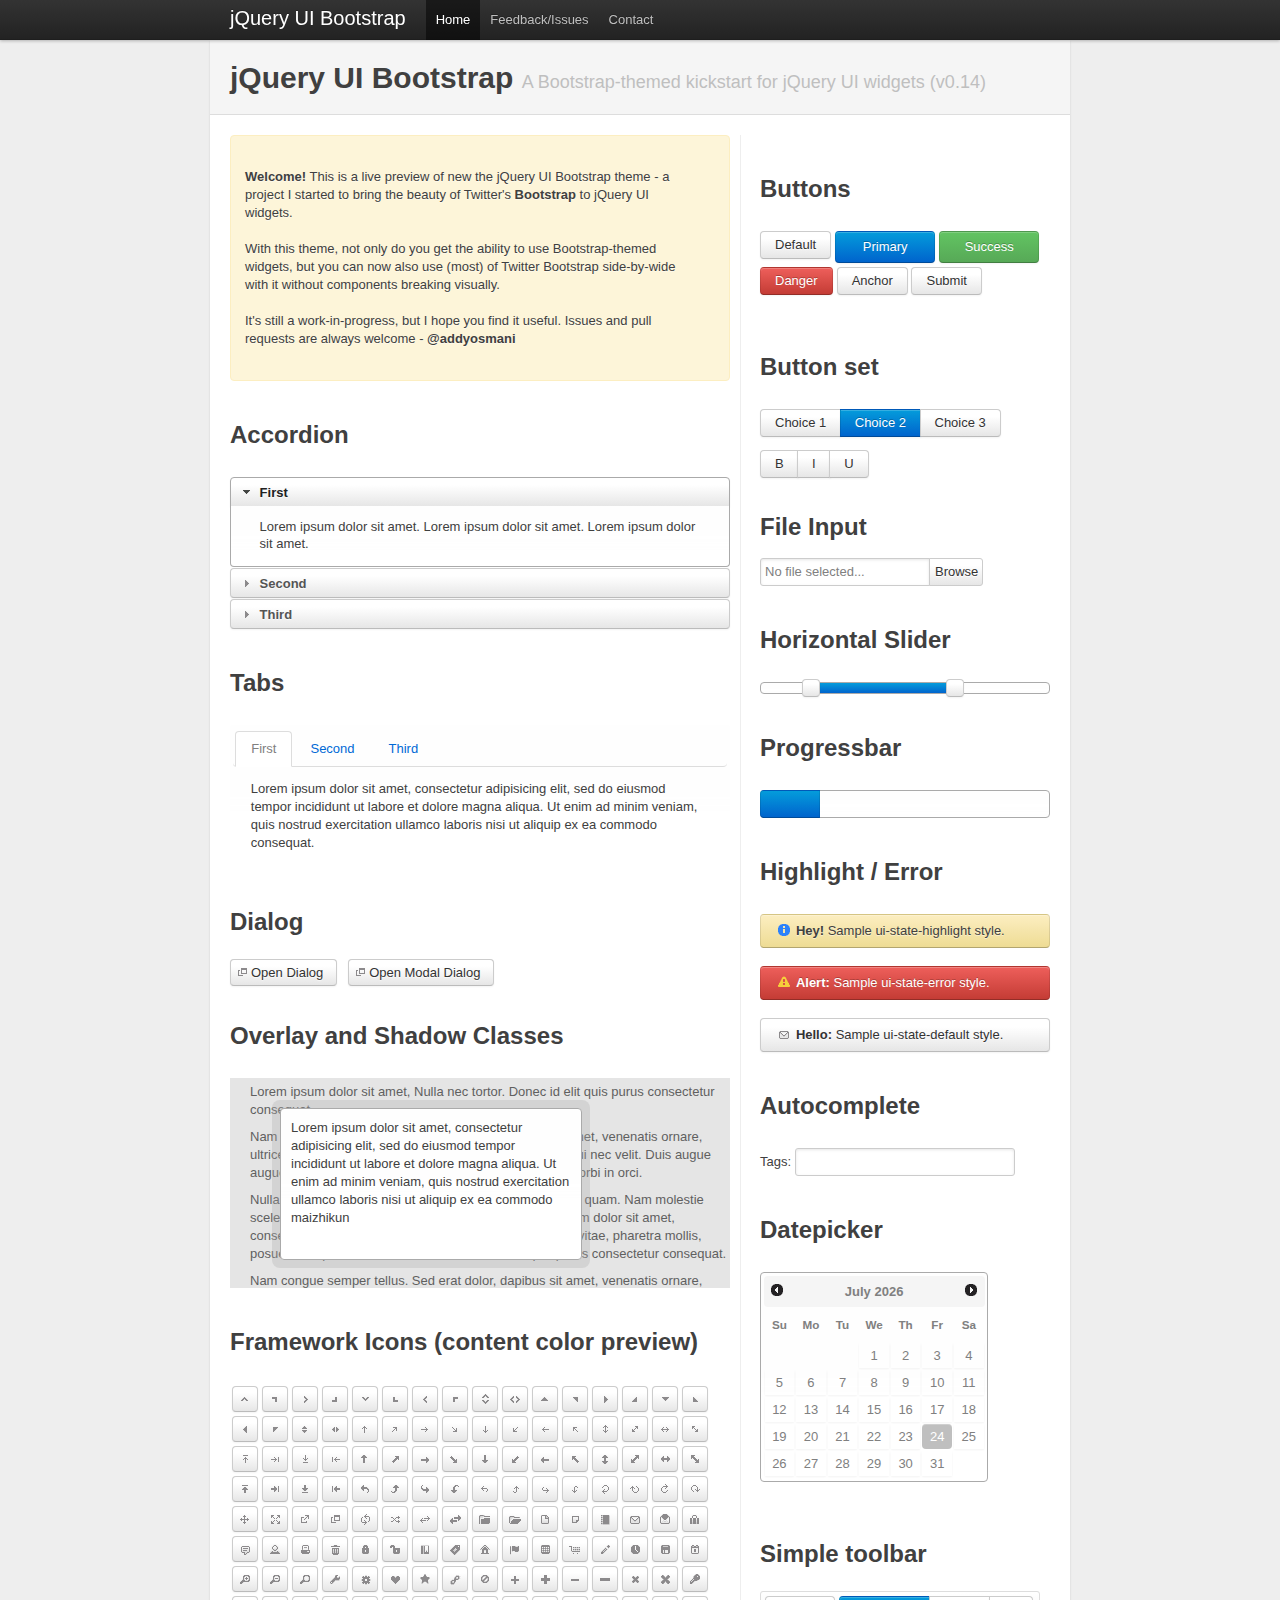
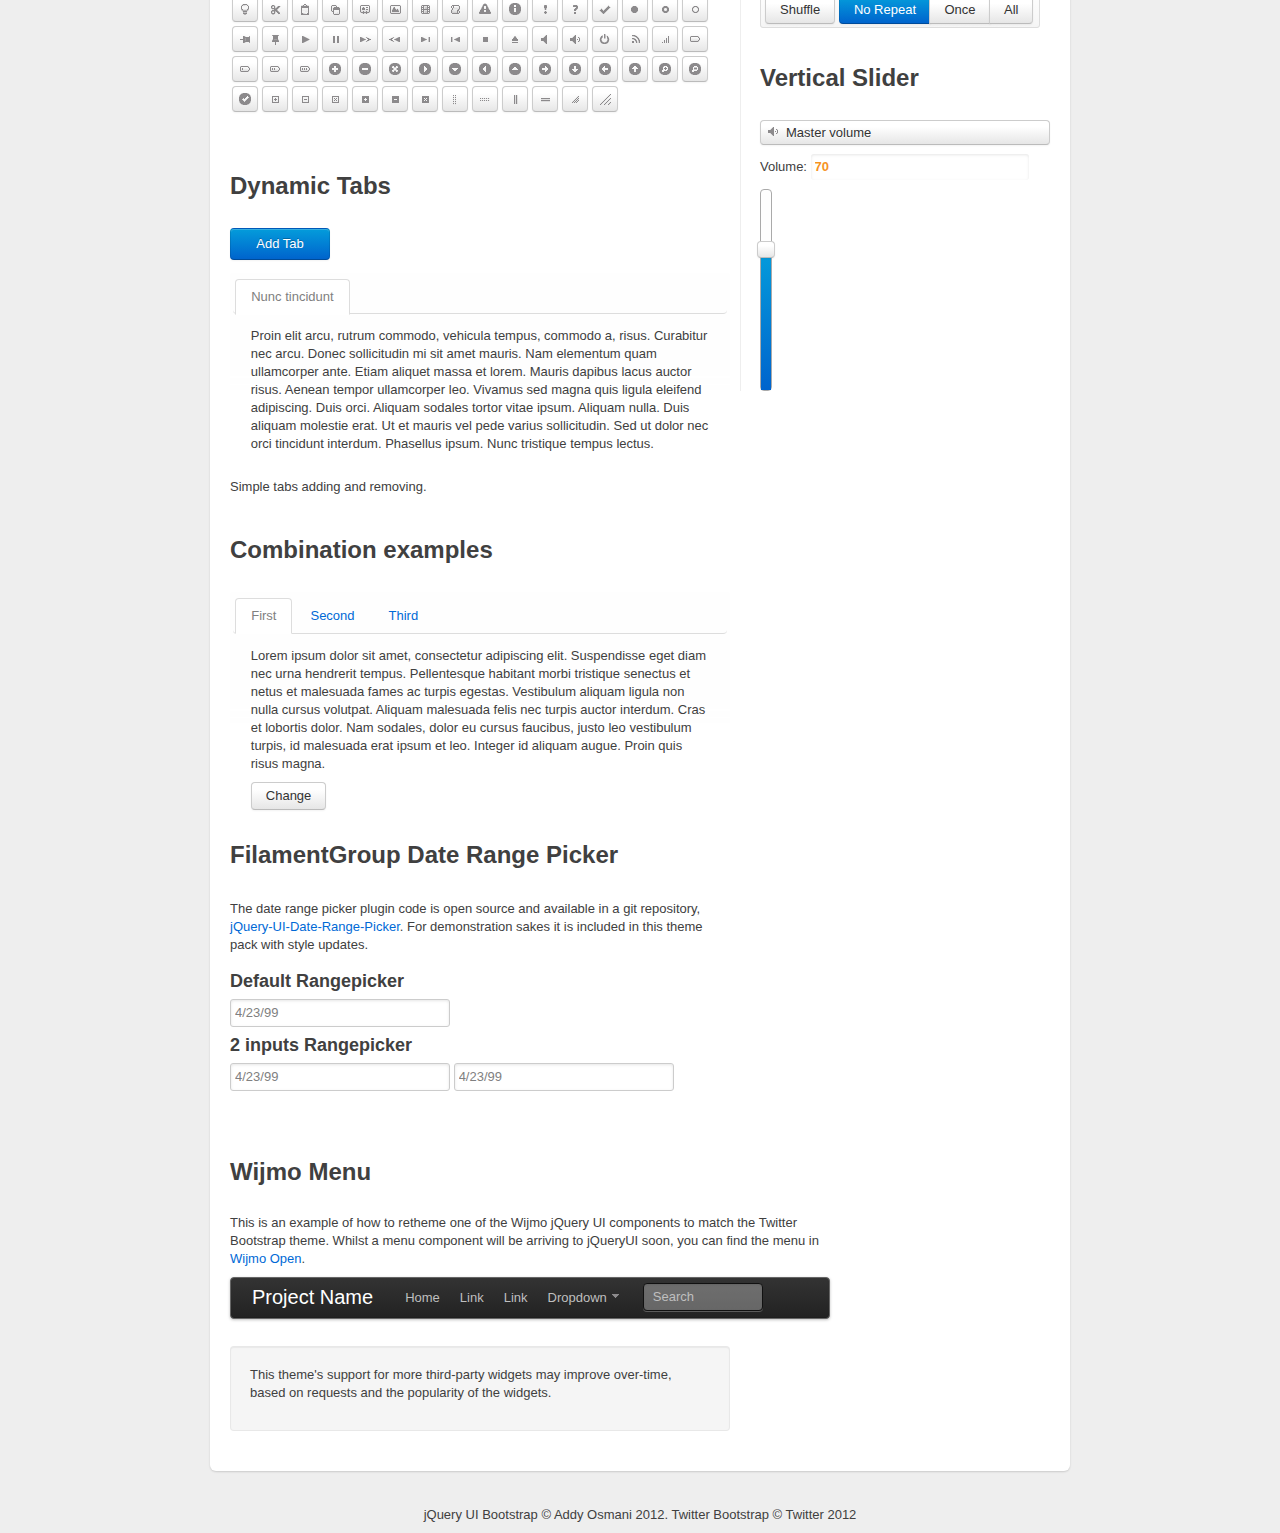
<file: WebRoot/index.html>
<!DOCTYPE html>
<html lang="en">
  <head>
    <meta charset="utf-8">
    <title>jQuery UI Bootstrap</title>
    <meta name="description" content="A preview of the jQuery UI Bootstrap theme">
    <meta name="author" content="Addy Osmani">

    <!-- Le HTML5 shim, for IE6-8 support of HTML elements -->
    <!--[if lt IE 9]>
      <script src="http://html5shim.googlecode.com/svn/trunk/html5.js"></script>
    <![endif]-->


  
    <!-- Styles --> 
    <link type="text/css" href="css/custom-theme/jquery-ui-1.8.16.custom.css" rel="stylesheet" />
    <link href="bootstrap/bootstrap.css" rel="stylesheet">
    <link href="css/demo.css" rel="stylesheet">
    <style type="text/css">
      /* Override some defaults */
      html, body {
        background-color: #eee;
      }
      body {
        padding-top: 40px; /* 40px to make the container go all the way to the bottom of the topbar */
      }
      .container > footer p {
        text-align: center; /* center align it with the container */
      }
      .container {
        width: 820px; /* downsize our container to make the content feel a bit tighter and more cohesive. NOTE: this removes two full columns from the grid, meaning you only go to 14 columns and not 16. */
      }

      /* The white background content wrapper */
      .container > .content {
        background-color: #fff;
        padding: 20px;
        margin: 0 -20px; /* negative indent the amount of the padding to maintain the grid system */
        -webkit-border-radius: 0 0 6px 6px;
           -moz-border-radius: 0 0 6px 6px;
                border-radius: 0 0 6px 6px;
        -webkit-box-shadow: 0 1px 2px rgba(0,0,0,.15);
           -moz-box-shadow: 0 1px 2px rgba(0,0,0,.15);
                box-shadow: 0 1px 2px rgba(0,0,0,.15);
      }

      /* Page header tweaks */
      .page-header {
        background-color: #f5f5f5;
        padding: 20px 20px 10px;
        margin: -20px -20px 20px;
      }

      /* Styles you shouldn't keep as they are for displaying this base example only */
      .content .span10,
      .content .span4 {
        min-height: 500px;
      }
      /* Give a quick and non-cross-browser friendly divider */
      .content .span4 {
        margin-left: 0;
        padding-left: 19px;
        border-left: 1px solid #eee;
      }

      .topbar .btn {
        border: 0;
      }

    </style>

  </head>

  <body>

  <!--[if IE]>
  <link rel="stylesheet" type="text/css" href="css/custom-theme/jquery.ui.1.8.16.ie.css"/>
  <![endif]-->

    <div class="topbar">
      <div class="fill">
        <div class="container">
          <a class="brand" href="http://github.com/addyosmani/jquery-ui-bootstrap">jQuery UI Bootstrap</a>
          <ul class="nav">
            <li class="active"><a href="#">Home</a></li>
            <li><a href="http://github.com/addyosmani/jquery-ui-bootstrap/issues">Feedback/Issues</a></li>
            <li><a href="http://twitter.com/addyosmani">Contact</a></li>
          </ul>
          <form action="" class="pull-right">
          </form>
        </div>
      </div>
    </div>


    <div class="container">

      <div class="content">
        <div class="page-header">
          <h1>jQuery UI Bootstrap <small>A Bootstrap-themed kickstart for jQuery UI widgets (v0.14)</small></h1>
        </div>
        <div class="row">

          <!--left col-->
          <div class="span10">


          <!--welcome-->
          <div class="alert-message block-message warning">      
            <p>
              <p><strong>Welcome!</strong> This is a live preview of new the jQuery UI Bootstrap theme -  a project I started to bring the beauty of Twitter's <a href="http://twitter.github.com/bootstrap/">Bootstrap</a> to jQuery UI widgets.
              </p>
              <p>
              With this theme, not only do you get the ability to use Bootstrap-themed widgets, but you can now also use (most) of Twitter Bootstrap side-by-wide with it without components breaking visually. </p>
              <p>
              It's still a work-in-progress, but I hope you find it useful. Issues and pull requests are always welcome - <a href="http://twitter.com/addyosmani">@addyosmani</a>
              </p>
            </p>
          </div>
          <!--end welcome-->


        <!-- Accordion -->
            <h2 class="demoHeaders">Accordion</h2>
            <div id="accordion">
              <div>
                <h3><a href="#">First</a></h3>
                <div>Lorem ipsum dolor sit amet. Lorem ipsum dolor sit amet. Lorem ipsum dolor sit amet.</div>
              </div>
              <div>
                <h3><a href="#">Second</a></h3>
                <div>Phasellus mattis tincidunt nibh.</div>
              </div>
              <div>
                <h3><a href="#">Third</a></h3>
                <div>Nam dui erat, auctor a, dignissim quis.</div>
              </div>
            </div>
            <!--end accordion-->

            <!-- Tabs -->
            <h2 class="demoHeaders">Tabs</h2>
            <div id="tabs">
              <ul>
                <li><a href="#tabs-1">First</a></li>
                <li><a href="#tabs-2">Second</a></li>
                <li><a href="#tabs-3">Third</a></li>
              </ul>
              <div id="tabs-1">Lorem ipsum dolor sit amet, consectetur adipisicing elit, sed do eiusmod tempor incididunt ut labore et dolore magna aliqua. Ut enim ad minim veniam, quis nostrud exercitation ullamco laboris nisi ut aliquip ex ea commodo consequat.</div>
              <div id="tabs-2">Phasellus mattis tincidunt nibh. Cras orci urna, blandit id, pretium vel, aliquet ornare, felis. Maecenas scelerisque sem non nisl. Fusce sed lorem in enim dictum bibendum.</div>
              <div id="tabs-3">Nam dui erat, auctor a, dignissim quis, sollicitudin eu, felis. Pellentesque nisi urna, interdum eget, sagittis et, consequat vestibulum, lacus. Mauris porttitor ullamcorper augue.</div>
            </div>
            <!--end tabs-->


           <!-- Dialog NOTE: Dialog is not generated by UI in this demo so it can be visually styled in themeroller-->
            <h2 class="demoHeaders">Dialog</h2>
            <p><a href="#" id="dialog_link" class="ui-state-default ui-corner-all"><span class="ui-icon ui-icon-newwin"></span>Open Dialog</a>
            &nbsp;
            <a href="#" id="modal_link" class="ui-state-default ui-corner-all"><span class="ui-icon ui-icon-newwin"></span>Open Modal Dialog</a>
            </p>


            <h2 class="demoHeaders">Overlay and Shadow Classes</h2>
            <div style="position: relative; width: 96%; height: 200px; padding:1% 4%; overflow:hidden;" class="fakewindowcontain">
              <p>Lorem ipsum dolor sit amet,  Nulla nec tortor. Donec id elit quis purus consectetur consequat. </p><p>Nam congue semper tellus. Sed erat dolor, dapibus sit amet, venenatis ornare, ultrices ut, nisi. Aliquam ante. Suspendisse scelerisque dui nec velit. Duis augue augue, gravida euismod, vulputate ac, facilisis id, sem. Morbi in orci. </p><p>Nulla purus lacus, pulvinar vel, malesuada ac, mattis nec, quam. Nam molestie scelerisque quam. Nullam feugiat cursus lacus.orem ipsum dolor sit amet, consectetur adipiscing elit. Donec libero risus, commodo vitae, pharetra mollis, posuere eu, pede. Nulla nec tortor. Donec id elit quis purus consectetur consequat. </p><p>Nam congue semper tellus. Sed erat dolor, dapibus sit amet, venenatis ornare, ultrices ut, nisi. Aliquam ante. Suspendisse scelerisque dui nec velit. Duis augue augue, gravida euismod, vulputate ac, facilisis id, sem. Morbi in orci. Nulla purus lacus, pulvinar vel, malesuada ac, mattis nec, quam. Nam molestie scelerisque quam. </p><p>Nullam feugiat cursus lacus.orem ipsum dolor sit amet, consectetur adipiscing elit. Donec libero risus, commodo vitae, pharetra mollis, posuere eu, pede. Nulla nec tortor. Donec id elit quis purus consectetur consequat. Nam congue semper tellus. Sed erat dolor, dapibus sit amet, venenatis ornare, ultrices ut, nisi. Aliquam ante. </p><p>Suspendisse scelerisque dui nec velit. Duis augue augue, gravida euismod, vulputate ac, facilisis id, sem. Morbi in orci. Nulla purus lacus, pulvinar vel, malesuada ac, mattis nec, quam. Nam molestie scelerisque quam. Nullam feugiat cursus lacus.orem ipsum dolor sit amet, consectetur adipiscing elit. Donec libero risus, commodo vitae, pharetra mollis, posuere eu, pede. Nulla nec tortor. Donec id elit quis purus consectetur consequat. Nam congue semper tellus. Sed erat dolor, dapibus sit amet, venenatis ornare, ultrices ut, nisi. </p>

              <!-- ui-dialog -->
              <div class="ui-overlay"><div class="ui-widget-overlay"></div><div class="ui-widget-shadow ui-corner-all" style="width: 302px; height: 152px; position: absolute; left: 50px; top: 30px;"></div></div>
              <div style="position: absolute; width: 280px; height: 130px;left: 50px; top: 30px; padding: 10px;" class="ui-widget ui-widget-content ui-corner-all">
                <div class="ui-dialog-content ui-widget-content" style="background: none; border: 0;">
                  <p>Lorem ipsum dolor sit amet, consectetur adipisicing elit, sed do eiusmod tempor incididunt ut labore et dolore magna aliqua. Ut enim ad minim veniam, quis nostrud exercitation ullamco laboris nisi ut aliquip ex ea commodo maizhikun</p>
                </div>
              </div>

            </div>


            <!-- ui-dialog -->
            <div id="dialog" title="Dialog11 Title">
              <p style="margin:0 auto;width:20px;}">
              
              <label for="tags">Tags: </label>
              <input id="tags" />
              </p>
            </div>



            <h2 class="demoHeaders">Framework Icons (content color preview)</h2>
            <ul id="icons" class="ui-widget ui-helper-clearfix">

            <li class="ui-state-default ui-corner-all" title=".ui-icon-carat-1-n"><span class="ui-icon ui-icon-carat-1-n"></span></li>
            <li class="ui-state-default ui-corner-all" title=".ui-icon-carat-1-ne"><span class="ui-icon ui-icon-carat-1-ne"></span></li>
            <li class="ui-state-default ui-corner-all" title=".ui-icon-carat-1-e"><span class="ui-icon ui-icon-carat-1-e"></span></li>

            <li class="ui-state-default ui-corner-all" title=".ui-icon-carat-1-se"><span class="ui-icon ui-icon-carat-1-se"></span></li>
            <li class="ui-state-default ui-corner-all" title=".ui-icon-carat-1-s"><span class="ui-icon ui-icon-carat-1-s"></span></li>
            <li class="ui-state-default ui-corner-all" title=".ui-icon-carat-1-sw"><span class="ui-icon ui-icon-carat-1-sw"></span></li>
            <li class="ui-state-default ui-corner-all" title=".ui-icon-carat-1-w"><span class="ui-icon ui-icon-carat-1-w"></span></li>
            <li class="ui-state-default ui-corner-all" title=".ui-icon-carat-1-nw"><span class="ui-icon ui-icon-carat-1-nw"></span></li>
            <li class="ui-state-default ui-corner-all" title=".ui-icon-carat-2-n-s"><span class="ui-icon ui-icon-carat-2-n-s"></span></li>
            <li class="ui-state-default ui-corner-all" title=".ui-icon-carat-2-e-w"><span class="ui-icon ui-icon-carat-2-e-w"></span></li>
            <li class="ui-state-default ui-corner-all" title=".ui-icon-triangle-1-n"><span class="ui-icon ui-icon-triangle-1-n"></span></li>
            <li class="ui-state-default ui-corner-all" title=".ui-icon-triangle-1-ne"><span class="ui-icon ui-icon-triangle-1-ne"></span></li>

            <li class="ui-state-default ui-corner-all" title=".ui-icon-triangle-1-e"><span class="ui-icon ui-icon-triangle-1-e"></span></li>
            <li class="ui-state-default ui-corner-all" title=".ui-icon-triangle-1-se"><span class="ui-icon ui-icon-triangle-1-se"></span></li>
            <li class="ui-state-default ui-corner-all" title=".ui-icon-triangle-1-s"><span class="ui-icon ui-icon-triangle-1-s"></span></li>
            <li class="ui-state-default ui-corner-all" title=".ui-icon-triangle-1-sw"><span class="ui-icon ui-icon-triangle-1-sw"></span></li>
            <li class="ui-state-default ui-corner-all" title=".ui-icon-triangle-1-w"><span class="ui-icon ui-icon-triangle-1-w"></span></li>
            <li class="ui-state-default ui-corner-all" title=".ui-icon-triangle-1-nw"><span class="ui-icon ui-icon-triangle-1-nw"></span></li>
            <li class="ui-state-default ui-corner-all" title=".ui-icon-triangle-2-n-s"><span class="ui-icon ui-icon-triangle-2-n-s"></span></li>
            <li class="ui-state-default ui-corner-all" title=".ui-icon-triangle-2-e-w"><span class="ui-icon ui-icon-triangle-2-e-w"></span></li>
            <li class="ui-state-default ui-corner-all" title=".ui-icon-arrow-1-n"><span class="ui-icon ui-icon-arrow-1-n"></span></li>

            <li class="ui-state-default ui-corner-all" title=".ui-icon-arrow-1-ne"><span class="ui-icon ui-icon-arrow-1-ne"></span></li>
            <li class="ui-state-default ui-corner-all" title=".ui-icon-arrow-1-e"><span class="ui-icon ui-icon-arrow-1-e"></span></li>
            <li class="ui-state-default ui-corner-all" title=".ui-icon-arrow-1-se"><span class="ui-icon ui-icon-arrow-1-se"></span></li>
            <li class="ui-state-default ui-corner-all" title=".ui-icon-arrow-1-s"><span class="ui-icon ui-icon-arrow-1-s"></span></li>
            <li class="ui-state-default ui-corner-all" title=".ui-icon-arrow-1-sw"><span class="ui-icon ui-icon-arrow-1-sw"></span></li>
            <li class="ui-state-default ui-corner-all" title=".ui-icon-arrow-1-w"><span class="ui-icon ui-icon-arrow-1-w"></span></li>
            <li class="ui-state-default ui-corner-all" title=".ui-icon-arrow-1-nw"><span class="ui-icon ui-icon-arrow-1-nw"></span></li>
            <li class="ui-state-default ui-corner-all" title=".ui-icon-arrow-2-n-s"><span class="ui-icon ui-icon-arrow-2-n-s"></span></li>
            <li class="ui-state-default ui-corner-all" title=".ui-icon-arrow-2-ne-sw"><span class="ui-icon ui-icon-arrow-2-ne-sw"></span></li>

            <li class="ui-state-default ui-corner-all" title=".ui-icon-arrow-2-e-w"><span class="ui-icon ui-icon-arrow-2-e-w"></span></li>
            <li class="ui-state-default ui-corner-all" title=".ui-icon-arrow-2-se-nw"><span class="ui-icon ui-icon-arrow-2-se-nw"></span></li>
            <li class="ui-state-default ui-corner-all" title=".ui-icon-arrowstop-1-n"><span class="ui-icon ui-icon-arrowstop-1-n"></span></li>
            <li class="ui-state-default ui-corner-all" title=".ui-icon-arrowstop-1-e"><span class="ui-icon ui-icon-arrowstop-1-e"></span></li>
            <li class="ui-state-default ui-corner-all" title=".ui-icon-arrowstop-1-s"><span class="ui-icon ui-icon-arrowstop-1-s"></span></li>
            <li class="ui-state-default ui-corner-all" title=".ui-icon-arrowstop-1-w"><span class="ui-icon ui-icon-arrowstop-1-w"></span></li>
            <li class="ui-state-default ui-corner-all" title=".ui-icon-arrowthick-1-n"><span class="ui-icon ui-icon-arrowthick-1-n"></span></li>
            <li class="ui-state-default ui-corner-all" title=".ui-icon-arrowthick-1-ne"><span class="ui-icon ui-icon-arrowthick-1-ne"></span></li>
            <li class="ui-state-default ui-corner-all" title=".ui-icon-arrowthick-1-e"><span class="ui-icon ui-icon-arrowthick-1-e"></span></li>

            <li class="ui-state-default ui-corner-all" title=".ui-icon-arrowthick-1-se"><span class="ui-icon ui-icon-arrowthick-1-se"></span></li>
            <li class="ui-state-default ui-corner-all" title=".ui-icon-arrowthick-1-s"><span class="ui-icon ui-icon-arrowthick-1-s"></span></li>
            <li class="ui-state-default ui-corner-all" title=".ui-icon-arrowthick-1-sw"><span class="ui-icon ui-icon-arrowthick-1-sw"></span></li>
            <li class="ui-state-default ui-corner-all" title=".ui-icon-arrowthick-1-w"><span class="ui-icon ui-icon-arrowthick-1-w"></span></li>
            <li class="ui-state-default ui-corner-all" title=".ui-icon-arrowthick-1-nw"><span class="ui-icon ui-icon-arrowthick-1-nw"></span></li>
            <li class="ui-state-default ui-corner-all" title=".ui-icon-arrowthick-2-n-s"><span class="ui-icon ui-icon-arrowthick-2-n-s"></span></li>
            <li class="ui-state-default ui-corner-all" title=".ui-icon-arrowthick-2-ne-sw"><span class="ui-icon ui-icon-arrowthick-2-ne-sw"></span></li>
            <li class="ui-state-default ui-corner-all" title=".ui-icon-arrowthick-2-e-w"><span class="ui-icon ui-icon-arrowthick-2-e-w"></span></li>
            <li class="ui-state-default ui-corner-all" title=".ui-icon-arrowthick-2-se-nw"><span class="ui-icon ui-icon-arrowthick-2-se-nw"></span></li>

            <li class="ui-state-default ui-corner-all" title=".ui-icon-arrowthickstop-1-n"><span class="ui-icon ui-icon-arrowthickstop-1-n"></span></li>
            <li class="ui-state-default ui-corner-all" title=".ui-icon-arrowthickstop-1-e"><span class="ui-icon ui-icon-arrowthickstop-1-e"></span></li>
            <li class="ui-state-default ui-corner-all" title=".ui-icon-arrowthickstop-1-s"><span class="ui-icon ui-icon-arrowthickstop-1-s"></span></li>
            <li class="ui-state-default ui-corner-all" title=".ui-icon-arrowthickstop-1-w"><span class="ui-icon ui-icon-arrowthickstop-1-w"></span></li>
            <li class="ui-state-default ui-corner-all" title=".ui-icon-arrowreturnthick-1-w"><span class="ui-icon ui-icon-arrowreturnthick-1-w"></span></li>
            <li class="ui-state-default ui-corner-all" title=".ui-icon-arrowreturnthick-1-n"><span class="ui-icon ui-icon-arrowreturnthick-1-n"></span></li>
            <li class="ui-state-default ui-corner-all" title=".ui-icon-arrowreturnthick-1-e"><span class="ui-icon ui-icon-arrowreturnthick-1-e"></span></li>
            <li class="ui-state-default ui-corner-all" title=".ui-icon-arrowreturnthick-1-s"><span class="ui-icon ui-icon-arrowreturnthick-1-s"></span></li>
            <li class="ui-state-default ui-corner-all" title=".ui-icon-arrowreturn-1-w"><span class="ui-icon ui-icon-arrowreturn-1-w"></span></li>

            <li class="ui-state-default ui-corner-all" title=".ui-icon-arrowreturn-1-n"><span class="ui-icon ui-icon-arrowreturn-1-n"></span></li>
            <li class="ui-state-default ui-corner-all" title=".ui-icon-arrowreturn-1-e"><span class="ui-icon ui-icon-arrowreturn-1-e"></span></li>
            <li class="ui-state-default ui-corner-all" title=".ui-icon-arrowreturn-1-s"><span class="ui-icon ui-icon-arrowreturn-1-s"></span></li>
            <li class="ui-state-default ui-corner-all" title=".ui-icon-arrowrefresh-1-w"><span class="ui-icon ui-icon-arrowrefresh-1-w"></span></li>
            <li class="ui-state-default ui-corner-all" title=".ui-icon-arrowrefresh-1-n"><span class="ui-icon ui-icon-arrowrefresh-1-n"></span></li>
            <li class="ui-state-default ui-corner-all" title=".ui-icon-arrowrefresh-1-e"><span class="ui-icon ui-icon-arrowrefresh-1-e"></span></li>
            <li class="ui-state-default ui-corner-all" title=".ui-icon-arrowrefresh-1-s"><span class="ui-icon ui-icon-arrowrefresh-1-s"></span></li>
            <li class="ui-state-default ui-corner-all" title=".ui-icon-arrow-4"><span class="ui-icon ui-icon-arrow-4"></span></li>
            <li class="ui-state-default ui-corner-all" title=".ui-icon-arrow-4-diag"><span class="ui-icon ui-icon-arrow-4-diag"></span></li>

            <li class="ui-state-default ui-corner-all" title=".ui-icon-extlink"><span class="ui-icon ui-icon-extlink"></span></li>
            <li class="ui-state-default ui-corner-all" title=".ui-icon-newwin"><span class="ui-icon ui-icon-newwin"></span></li>
            <li class="ui-state-default ui-corner-all" title=".ui-icon-refresh"><span class="ui-icon ui-icon-refresh"></span></li>
            <li class="ui-state-default ui-corner-all" title=".ui-icon-shuffle"><span class="ui-icon ui-icon-shuffle"></span></li>
            <li class="ui-state-default ui-corner-all" title=".ui-icon-transfer-e-w"><span class="ui-icon ui-icon-transfer-e-w"></span></li>
            <li class="ui-state-default ui-corner-all" title=".ui-icon-transferthick-e-w"><span class="ui-icon ui-icon-transferthick-e-w"></span></li>
            <li class="ui-state-default ui-corner-all" title=".ui-icon-folder-collapsed"><span class="ui-icon ui-icon-folder-collapsed"></span></li>
            <li class="ui-state-default ui-corner-all" title=".ui-icon-folder-open"><span class="ui-icon ui-icon-folder-open"></span></li>
            <li class="ui-state-default ui-corner-all" title=".ui-icon-document"><span class="ui-icon ui-icon-document"></span></li>

            <li class="ui-state-default ui-corner-all" title=".ui-icon-document-b"><span class="ui-icon ui-icon-document-b"></span></li>
            <li class="ui-state-default ui-corner-all" title=".ui-icon-note"><span class="ui-icon ui-icon-note"></span></li>
            <li class="ui-state-default ui-corner-all" title=".ui-icon-mail-closed"><span class="ui-icon ui-icon-mail-closed"></span></li>
            <li class="ui-state-default ui-corner-all" title=".ui-icon-mail-open"><span class="ui-icon ui-icon-mail-open"></span></li>
            <li class="ui-state-default ui-corner-all" title=".ui-icon-suitcase"><span class="ui-icon ui-icon-suitcase"></span></li>
            <li class="ui-state-default ui-corner-all" title=".ui-icon-comment"><span class="ui-icon ui-icon-comment"></span></li>
            <li class="ui-state-default ui-corner-all" title=".ui-icon-person"><span class="ui-icon ui-icon-person"></span></li>
            <li class="ui-state-default ui-corner-all" title=".ui-icon-print"><span class="ui-icon ui-icon-print"></span></li>
            <li class="ui-state-default ui-corner-all" title=".ui-icon-trash"><span class="ui-icon ui-icon-trash"></span></li>

            <li class="ui-state-default ui-corner-all" title=".ui-icon-locked"><span class="ui-icon ui-icon-locked"></span></li>
            <li class="ui-state-default ui-corner-all" title=".ui-icon-unlocked"><span class="ui-icon ui-icon-unlocked"></span></li>
            <li class="ui-state-default ui-corner-all" title=".ui-icon-bookmark"><span class="ui-icon ui-icon-bookmark"></span></li>
            <li class="ui-state-default ui-corner-all" title=".ui-icon-tag"><span class="ui-icon ui-icon-tag"></span></li>
            <li class="ui-state-default ui-corner-all" title=".ui-icon-home"><span class="ui-icon ui-icon-home"></span></li>
            <li class="ui-state-default ui-corner-all" title=".ui-icon-flag"><span class="ui-icon ui-icon-flag"></span></li>
            <li class="ui-state-default ui-corner-all" title=".ui-icon-calculator"><span class="ui-icon ui-icon-calculator"></span></li>
            <li class="ui-state-default ui-corner-all" title=".ui-icon-cart"><span class="ui-icon ui-icon-cart"></span></li>
            <li class="ui-state-default ui-corner-all" title=".ui-icon-pencil"><span class="ui-icon ui-icon-pencil"></span></li>

            <li class="ui-state-default ui-corner-all" title=".ui-icon-clock"><span class="ui-icon ui-icon-clock"></span></li>
            <li class="ui-state-default ui-corner-all" title=".ui-icon-disk"><span class="ui-icon ui-icon-disk"></span></li>
            <li class="ui-state-default ui-corner-all" title=".ui-icon-calendar"><span class="ui-icon ui-icon-calendar"></span></li>
            <li class="ui-state-default ui-corner-all" title=".ui-icon-zoomin"><span class="ui-icon ui-icon-zoomin"></span></li>
            <li class="ui-state-default ui-corner-all" title=".ui-icon-zoomout"><span class="ui-icon ui-icon-zoomout"></span></li>
            <li class="ui-state-default ui-corner-all" title=".ui-icon-search"><span class="ui-icon ui-icon-search"></span></li>
            <li class="ui-state-default ui-corner-all" title=".ui-icon-wrench"><span class="ui-icon ui-icon-wrench"></span></li>
            <li class="ui-state-default ui-corner-all" title=".ui-icon-gear"><span class="ui-icon ui-icon-gear"></span></li>
            <li class="ui-state-default ui-corner-all" title=".ui-icon-heart"><span class="ui-icon ui-icon-heart"></span></li>

            <li class="ui-state-default ui-corner-all" title=".ui-icon-star"><span class="ui-icon ui-icon-star"></span></li>
            <li class="ui-state-default ui-corner-all" title=".ui-icon-link"><span class="ui-icon ui-icon-link"></span></li>
            <li class="ui-state-default ui-corner-all" title=".ui-icon-cancel"><span class="ui-icon ui-icon-cancel"></span></li>
            <li class="ui-state-default ui-corner-all" title=".ui-icon-plus"><span class="ui-icon ui-icon-plus"></span></li>
            <li class="ui-state-default ui-corner-all" title=".ui-icon-plusthick"><span class="ui-icon ui-icon-plusthick"></span></li>
            <li class="ui-state-default ui-corner-all" title=".ui-icon-minus"><span class="ui-icon ui-icon-minus"></span></li>
            <li class="ui-state-default ui-corner-all" title=".ui-icon-minusthick"><span class="ui-icon ui-icon-minusthick"></span></li>
            <li class="ui-state-default ui-corner-all" title=".ui-icon-close"><span class="ui-icon ui-icon-close"></span></li>
            <li class="ui-state-default ui-corner-all" title=".ui-icon-closethick"><span class="ui-icon ui-icon-closethick"></span></li>

            <li class="ui-state-default ui-corner-all" title=".ui-icon-key"><span class="ui-icon ui-icon-key"></span></li>
            <li class="ui-state-default ui-corner-all" title=".ui-icon-lightbulb"><span class="ui-icon ui-icon-lightbulb"></span></li>
            <li class="ui-state-default ui-corner-all" title=".ui-icon-scissors"><span class="ui-icon ui-icon-scissors"></span></li>
            <li class="ui-state-default ui-corner-all" title=".ui-icon-clipboard"><span class="ui-icon ui-icon-clipboard"></span></li>
            <li class="ui-state-default ui-corner-all" title=".ui-icon-copy"><span class="ui-icon ui-icon-copy"></span></li>
            <li class="ui-state-default ui-corner-all" title=".ui-icon-contact"><span class="ui-icon ui-icon-contact"></span></li>
            <li class="ui-state-default ui-corner-all" title=".ui-icon-image"><span class="ui-icon ui-icon-image"></span></li>
            <li class="ui-state-default ui-corner-all" title=".ui-icon-video"><span class="ui-icon ui-icon-video"></span></li>
            <li class="ui-state-default ui-corner-all" title=".ui-icon-script"><span class="ui-icon ui-icon-script"></span></li>
            <li class="ui-state-default ui-corner-all" title=".ui-icon-alert"><span class="ui-icon ui-icon-alert"></span></li>

            <li class="ui-state-default ui-corner-all" title=".ui-icon-info"><span class="ui-icon ui-icon-info"></span></li>
            <li class="ui-state-default ui-corner-all" title=".ui-icon-notice"><span class="ui-icon ui-icon-notice"></span></li>
            <li class="ui-state-default ui-corner-all" title=".ui-icon-help"><span class="ui-icon ui-icon-help"></span></li>
            <li class="ui-state-default ui-corner-all" title=".ui-icon-check"><span class="ui-icon ui-icon-check"></span></li>
            <li class="ui-state-default ui-corner-all" title=".ui-icon-bullet"><span class="ui-icon ui-icon-bullet"></span></li>
            <li class="ui-state-default ui-corner-all" title=".ui-icon-radio-off"><span class="ui-icon ui-icon-radio-off"></span></li>
            <li class="ui-state-default ui-corner-all" title=".ui-icon-radio-on"><span class="ui-icon ui-icon-radio-on"></span></li>
            <li class="ui-state-default ui-corner-all" title=".ui-icon-pin-w"><span class="ui-icon ui-icon-pin-w"></span></li>
            <li class="ui-state-default ui-corner-all" title=".ui-icon-pin-s"><span class="ui-icon ui-icon-pin-s"></span></li>
            <li class="ui-state-default ui-corner-all" title=".ui-icon-play"><span class="ui-icon ui-icon-play"></span></li>
            <li class="ui-state-default ui-corner-all" title=".ui-icon-pause"><span class="ui-icon ui-icon-pause"></span></li>

            <li class="ui-state-default ui-corner-all" title=".ui-icon-seek-next"><span class="ui-icon ui-icon-seek-next"></span></li>
            <li class="ui-state-default ui-corner-all" title=".ui-icon-seek-prev"><span class="ui-icon ui-icon-seek-prev"></span></li>
            <li class="ui-state-default ui-corner-all" title=".ui-icon-seek-end"><span class="ui-icon ui-icon-seek-end"></span></li>
            <li class="ui-state-default ui-corner-all" title=".ui-icon-seek-first"><span class="ui-icon ui-icon-seek-first"></span></li>
            <li class="ui-state-default ui-corner-all" title=".ui-icon-stop"><span class="ui-icon ui-icon-stop"></span></li>
            <li class="ui-state-default ui-corner-all" title=".ui-icon-eject"><span class="ui-icon ui-icon-eject"></span></li>
            <li class="ui-state-default ui-corner-all" title=".ui-icon-volume-off"><span class="ui-icon ui-icon-volume-off"></span></li>
            <li class="ui-state-default ui-corner-all" title=".ui-icon-volume-on"><span class="ui-icon ui-icon-volume-on"></span></li>
            <li class="ui-state-default ui-corner-all" title=".ui-icon-power"><span class="ui-icon ui-icon-power"></span></li>

            <li class="ui-state-default ui-corner-all" title=".ui-icon-signal-diag"><span class="ui-icon ui-icon-signal-diag"></span></li>
            <li class="ui-state-default ui-corner-all" title=".ui-icon-signal"><span class="ui-icon ui-icon-signal"></span></li>
            <li class="ui-state-default ui-corner-all" title=".ui-icon-battery-0"><span class="ui-icon ui-icon-battery-0"></span></li>
            <li class="ui-state-default ui-corner-all" title=".ui-icon-battery-1"><span class="ui-icon ui-icon-battery-1"></span></li>
            <li class="ui-state-default ui-corner-all" title=".ui-icon-battery-2"><span class="ui-icon ui-icon-battery-2"></span></li>
            <li class="ui-state-default ui-corner-all" title=".ui-icon-battery-3"><span class="ui-icon ui-icon-battery-3"></span></li>
            <li class="ui-state-default ui-corner-all" title=".ui-icon-circle-plus"><span class="ui-icon ui-icon-circle-plus"></span></li>
            <li class="ui-state-default ui-corner-all" title=".ui-icon-circle-minus"><span class="ui-icon ui-icon-circle-minus"></span></li>
            <li class="ui-state-default ui-corner-all" title=".ui-icon-circle-close"><span class="ui-icon ui-icon-circle-close"></span></li>

            <li class="ui-state-default ui-corner-all" title=".ui-icon-circle-triangle-e"><span class="ui-icon ui-icon-circle-triangle-e"></span></li>
            <li class="ui-state-default ui-corner-all" title=".ui-icon-circle-triangle-s"><span class="ui-icon ui-icon-circle-triangle-s"></span></li>
            <li class="ui-state-default ui-corner-all" title=".ui-icon-circle-triangle-w"><span class="ui-icon ui-icon-circle-triangle-w"></span></li>
            <li class="ui-state-default ui-corner-all" title=".ui-icon-circle-triangle-n"><span class="ui-icon ui-icon-circle-triangle-n"></span></li>
            <li class="ui-state-default ui-corner-all" title=".ui-icon-circle-arrow-e"><span class="ui-icon ui-icon-circle-arrow-e"></span></li>
            <li class="ui-state-default ui-corner-all" title=".ui-icon-circle-arrow-s"><span class="ui-icon ui-icon-circle-arrow-s"></span></li>
            <li class="ui-state-default ui-corner-all" title=".ui-icon-circle-arrow-w"><span class="ui-icon ui-icon-circle-arrow-w"></span></li>
            <li class="ui-state-default ui-corner-all" title=".ui-icon-circle-arrow-n"><span class="ui-icon ui-icon-circle-arrow-n"></span></li>
            <li class="ui-state-default ui-corner-all" title=".ui-icon-circle-zoomin"><span class="ui-icon ui-icon-circle-zoomin"></span></li>

            <li class="ui-state-default ui-corner-all" title=".ui-icon-circle-zoomout"><span class="ui-icon ui-icon-circle-zoomout"></span></li>
            <li class="ui-state-default ui-corner-all" title=".ui-icon-circle-check"><span class="ui-icon ui-icon-circle-check"></span></li>
            <li class="ui-state-default ui-corner-all" title=".ui-icon-circlesmall-plus"><span class="ui-icon ui-icon-circlesmall-plus"></span></li>
            <li class="ui-state-default ui-corner-all" title=".ui-icon-circlesmall-minus"><span class="ui-icon ui-icon-circlesmall-minus"></span></li>
            <li class="ui-state-default ui-corner-all" title=".ui-icon-circlesmall-close"><span class="ui-icon ui-icon-circlesmall-close"></span></li>
            <li class="ui-state-default ui-corner-all" title=".ui-icon-squaresmall-plus"><span class="ui-icon ui-icon-squaresmall-plus"></span></li>
            <li class="ui-state-default ui-corner-all" title=".ui-icon-squaresmall-minus"><span class="ui-icon ui-icon-squaresmall-minus"></span></li>
            <li class="ui-state-default ui-corner-all" title=".ui-icon-squaresmall-close"><span class="ui-icon ui-icon-squaresmall-close"></span></li>
            <li class="ui-state-default ui-corner-all" title=".ui-icon-grip-dotted-vertical"><span class="ui-icon ui-icon-grip-dotted-vertical"></span></li>

            <li class="ui-state-default ui-corner-all" title=".ui-icon-grip-dotted-horizontal"><span class="ui-icon ui-icon-grip-dotted-horizontal"></span></li>
            <li class="ui-state-default ui-corner-all" title=".ui-icon-grip-solid-vertical"><span class="ui-icon ui-icon-grip-solid-vertical"></span></li>
            <li class="ui-state-default ui-corner-all" title=".ui-icon-grip-solid-horizontal"><span class="ui-icon ui-icon-grip-solid-horizontal"></span></li>
            <li class="ui-state-default ui-corner-all" title=".ui-icon-gripsmall-diagonal-se"><span class="ui-icon ui-icon-gripsmall-diagonal-se"></span></li>
            <li class="ui-state-default ui-corner-all" title=".ui-icon-grip-diagonal-se"><span class="ui-icon ui-icon-grip-diagonal-se"></span></li>
            </ul>



            <!--Dynamic tabs-->
            <style>
              #dialog2 label, #dialog2 input { display:block; }
              #dialog2 label { margin-top: 0.5em; }
              #dialog2 input, #dialog2 textarea { width: 95%; }
              #tabs2 { margin-top: 1em; }
              #tabs2 li .ui-icon-close { float: left; margin: 0.4em 0.2em 0 0; cursor: pointer; }
              #add_tab { cursor: pointer; }          
            </style>


            <p>&nbsp;</p>
            <div class="demo">

              <h2 class="demoHeaders">Dynamic Tabs</h2>
              <div id="dialog2" title="Tab data">
                <form>
                  <fieldset class="ui-helper-reset">
                    <label for="tab_title">Title</label>
                    <input type="text" name="tab_title" id="tab_title" value="" class="ui-widget-content ui-corner-all" />
                    <label for="tab_content">Content</label>
                    <textarea name="tab_content" id="tab_content" class="ui-widget-content ui-corner-all"></textarea>
                  </fieldset>
                </form>
              </div>

              <button id="add_tab" class="ui-button-primary">Add Tab</button>

              <div id="tabs2">
                <ul>
                  <li><a href="#tabs-1">Nunc tincidunt</a></li>
                </ul>
                <div id="tabs-1">
                  <p>Proin elit arcu, rutrum commodo, vehicula tempus, commodo a, risus. Curabitur nec arcu. Donec sollicitudin mi sit amet mauris. Nam elementum quam ullamcorper ante. Etiam aliquet massa et lorem. Mauris dapibus lacus auctor risus. Aenean tempor ullamcorper leo. Vivamus sed magna quis ligula eleifend adipiscing. Duis orci. Aliquam sodales tortor vitae ipsum. Aliquam nulla. Duis aliquam molestie erat. Ut et mauris vel pede varius sollicitudin. Sed ut dolor nec orci tincidunt interdum. Phasellus ipsum. Nunc tristique tempus lectus.</p>
                </div>
              </div>

            </div><!-- End demo -->

            <div class="demo-description">
            <p>Simple tabs adding and removing.</p>
            </div><!-- End demo-description -->


          <!--start combinations-->
          <h2 class="demoHeaders">Combination examples</h2>
            <div class="columnbox" style="height: 200px;">
              <div id="tabs2">
                <ul>
                  <li><a href="#tabs2-1">First</a></li>
                  <li><a href="#tabs2-2">Second</a></li>
                  <li><a href="#tabs2-3">Third</a></li>
                </ul>
                <div id="tabs2-1">
                  <p>Lorem ipsum dolor sit amet, consectetur adipiscing elit. Suspendisse eget diam nec urna hendrerit tempus. Pellentesque habitant morbi tristique senectus et netus et malesuada fames ac turpis egestas. Vestibulum aliquam ligula non nulla cursus volutpat. Aliquam malesuada felis nec turpis auctor interdum. Cras et lobortis dolor. Nam sodales, dolor eu cursus faucibus, justo leo vestibulum turpis, id malesuada erat ipsum et leo. Integer id aliquam augue. Proin quis risus magna.</p>
                  <a href="#" id="sampleButton">Change</a>
                </div>
                <div id="tabs2-2">Tab 2</div>
                <div id="tabs2-3">Tab 3</div>
              </div>
            </div>
          <!--end combinations-->
            <br />




          <!--start filamentgroup datepicker-->
            <link href="third-party/jQuery-UI-Date-Range-Picker/css/ui.daterangepicker.css" media="screen" rel="Stylesheet" type="text/css" />

            <p>&nbsp;</p>
            <h2>FilamentGroup Date Range Picker</h2>
            <p>&nbsp;</p>
            <p>
              The date range picker plugin code is open source and available in a git repository, <a href="https://github.com/filamentgroup/jQuery-UI-Date-Range-Picker">jQuery-UI-Date-Range-Picker</a>. For demonstration sakes it is included in this theme pack with style updates.
            </p>
            <p>
            <h3>Default Rangepicker</h3>  
            <div>
              <input type="text" value="4/23/99" id="rangeA" />     
            </div>

            <h3>2 inputs Rangepicker</h3> 
            <div>
              <input type="text" value="4/23/99" id="rangeBa" />  
              <input type="text" value="4/23/99" id="rangeBb" />      
            </div>

            </p>
            <!--end filament group datepicker-->


          
            <!--begin wijmo menu-->
              <link href="third-party/wijmo/jquery.wijmo-open.1.5.0.css" rel="stylesheet" type="text/css" />
              <style>
                  .wijmo-container
                  {
                      display: block;
                      clear: both;
                      width: 600px;
                  }
              </style>
              <div class="wijmo-container">
                  <p>
                      &nbsp;</p>
                  <h2 class="demoHeaders">
                      Wijmo Menu</h2>
                  <p>
                      This is an example of how to retheme one of the Wijmo jQuery UI components to match the Twitter Bootstrap theme. Whilst a menu component will be arriving to jQueryUI soon, you can find the menu in <a href="http://wijmo.com/widgets/wijmo-open/">Wijmo Open</a>.</p>
                  <ul id="menu1">
                      <li>
                          <h3>
                              <a href="">Project Name</a></h3>
                      </li>
                      <li><a href="#">Home</a></li>
                      <li><a href="#">Link</a></li>
                      <li><a href="#">Link</a></li>
                      <li><a href="#">Dropdown</a>
                          <ul>
                              <li><a href="#">Secondary link</a> </li>
                              <li><a href="#">Something else here</a> </li>
                              <li></li>
                              <li><a href="#">Another link</a> </li>
                          </ul>
                      </li>
                      <li>
                          <input type="text" placeholder="Search">
                      </li>
                  </ul>
                  <!-- End demo markup -->
              </div>
            <!--end wijmo menu-->
                  
        <p>&nbsp;</p>

        <!--notice-->
        <div class="well">
          <p>This theme's support for more third-party widgets may improve over-time, based on requests and the popularity of the widgets.</p>
        </div>


          </div>
          <!--end col-->



          <!--right col-->
          <div class="span4">

            <!-- Buttons -->
            <h2 class="demoHeaders">Buttons</h2>
            <div id="buttons">

              <button>Default</button>
              <button class="ui-button-primary">Primary</button>
              <button class="ui-button-success">Success</button>
              </br>
              </br>
              <button class="ui-button-error">Danger</button>

              <a class="button">Anchor</a>

              <input type="submit" class="button" value="Submit"/>

            </div>

            </br>
          
          <!-- Button set-->
            <h2 class="demoHeaders">Button set</h2>
              <form style="margin-top: 1em;">
                <div id="radioset">
                  <input type="radio" id="radio1" name="radio" /><label for="radio1">Choice 1</label>
                  <input type="radio" id="radio2" name="radio" checked="checked" /><label for="radio2">Choice 2</label>
                  <input type="radio" id="radio3" name="radio" /><label for="radio3">Choice 3</label>
                </div>
                </br>
                <div id="format">
                <input type="checkbox" id="check1" /><label for="check1">B</label>
                <input type="checkbox" id="check2" /><label for="check2">I</label>
                <input type="checkbox" id="check3" /><label for="check3">U</label>
                </div>
                </br>
              </form>
          <!--end button set-->


          <!-- File Input-->
          <link href="third-party/jQuery-UI-FileInput/css/enhanced.css" rel="Stylesheet">
          <h2 class="demoheaders">File Input</h2>
          <form style="margin-top: 1em;"> 
            <input type="file" class="span3" name="file" id="file">
          </form>
          <!-- end file input -->


            <!-- Slider -->
            <h2 class="demoHeaders">Horizontal Slider</h2>
            <div id="slider"></div>
            <!--end slider-->

          <!-- Progressbar -->
            <h2 class="demoHeaders">Progressbar</h2>
            <div id="progressbar"></div>
          <!--end progressbar-->


            <!-- Highlight / Error -->
            <h2 class="demoHeaders">Highlight / Error</h2>
            <div class="ui-widget">
              <div class="ui-state-highlight ui-corner-all">
                <p><span class="ui-icon ui-icon-info" style="float: left; margin-right: .3em;"></span>
                <strong>Hey!</strong> Sample ui-state-highlight style.</p>
              </div>
            </div>

            <div class="ui-widget">
              <div class="ui-state-error ui-corner-all">
                <p><span class="ui-icon ui-icon-alert" style="float: left; margin-right: .3em;"></span>
                <strong>Alert:</strong> Sample ui-state-error style.</p>
              </div>
            </div>


            <div class="ui-widget">
              <div class="ui-state-default ui-corner-all">
                <p><span class="ui-icon ui-icon-mail-closed" style="float: left; margin-right: .3em;"></span>
                <strong>Hello:</strong> Sample ui-state-default style.</p>
              </div>
            </div>
            <!--end highlights-->



            <!--Autocomplete-->
            <h2 class="demoHeaders">Autocomplete</h2>
            <!--autocomplete-->
            <div class="ui-widget">
              <label for="tags">Tags: </label>
              <input id="tags" />
            </div>
            <!--end autocomplete-->


            <!-- Datepicker -->
            <h2 class="demoHeaders">Datepicker</h2>
            <div id="datepicker"></div>
            <!--end datepicker-->



            <!--start toolbar-->

            <div class="demo">
              <p>&nbsp;</p>
              <h2 class="demoHeaders">Simple toolbar</h2>
              <p></p>
              <span id="toolbar" class="ui-toolbar ui-widget-header ui-corner-all">

                <input type="checkbox" id="shuffle" /><label for="shuffle">Shuffle</label>
                
                <span id="repeat">
                  <input type="radio" id="repeat0" name="repeat" checked="checked" /><label for="repeat0">No Repeat</label>
                  <input type="radio" id="repeat1" name="repeat" /><label for="repeat1">Once</label>
                  <input type="radio" id="repeatall" name="repeat" /><label for="repeatall">All</label>
                </span>

              </span>
            </div><!-- End demo -->
            <!--end toolbar-->


            <!-- Vertical Slider -->
            <h2 class="demoHeaders">Vertical Slider</h2>
            <p class="ui-state-default ui-corner-all ui-helper-clearfix" style="padding:4px;">
            <span class="ui-icon ui-icon-volume-on" style="float:left; margin:-2px 5px 0 0;"></span>
            Master volume
            </p>
            <p>
              <label for="amount">Volume:</label>
              <input type="text" id="amount" style="border:0; color:#f6931f; font-weight:bold;" />
            </p>

            <div id="slider-vertical" style="height:200px;"></div>


          </div>
          <!--end col-->


        </div>
      </div>

      <footer>
        <p>jQuery UI Bootstrap &copy; Addy Osmani 2012. Twitter Bootstrap &copy; Twitter 2012</p>
      </footer>

    </div> <!-- /container -->


        <!--static dialog-->
          <div id="dialog-message" title="Modal Dialog">
            <p>
              <span class="ui-icon ui-icon-circle-check" style="float:left; margin:0 7px 50px 0;"></span>
              Your files have downloaded successfully into the My Downloads folder.
            </p>
            <p>
              Currently using <b>36% of your storage space</b>.
            </p>
          </div>
        <!--end static dialog-->



        <!--scripts-->

        <script type="text/javascript" src="js/jquery-1.6.2.min.js"></script>
        <script type="text/javascript" src="js/jquery-ui-1.8.16.custom.min.js"></script>
        

        <!--daterangepicker-->
        <script type="text/javascript" src="third-party/jQuery-UI-Date-Range-Picker/js/date.js"></script>
        <script type="text/javascript" src="third-party/jQuery-UI-Date-Range-Picker/js/daterangepicker.jQuery.js"></script>

        <!--wijmo-->
        <script src="third-party/wijmo/jquery.mousewheel.min.js" type="text/javascript"></script>
        <script src="third-party/wijmo/jquery.bgiframe-2.1.3-pre.js" type="text/javascript"></script>
        <script src="third-party/wijmo/jquery.wijmo-open.1.5.0.min.js" type="text/javascript"></script>


        <!-- FileInput -->
        <script src="third-party/jQuery-UI-FileInput/js/enhance.min.js" type="text/javascript"></script>
        <script src="third-party/jQuery-UI-FileInput/js/fileinput.jquery.js" type="text/javascript"></script>


        <!--init for this page-->
        <script type="text/javascript" src="js/demo.js"></script>



  </body>
</html>
</file>
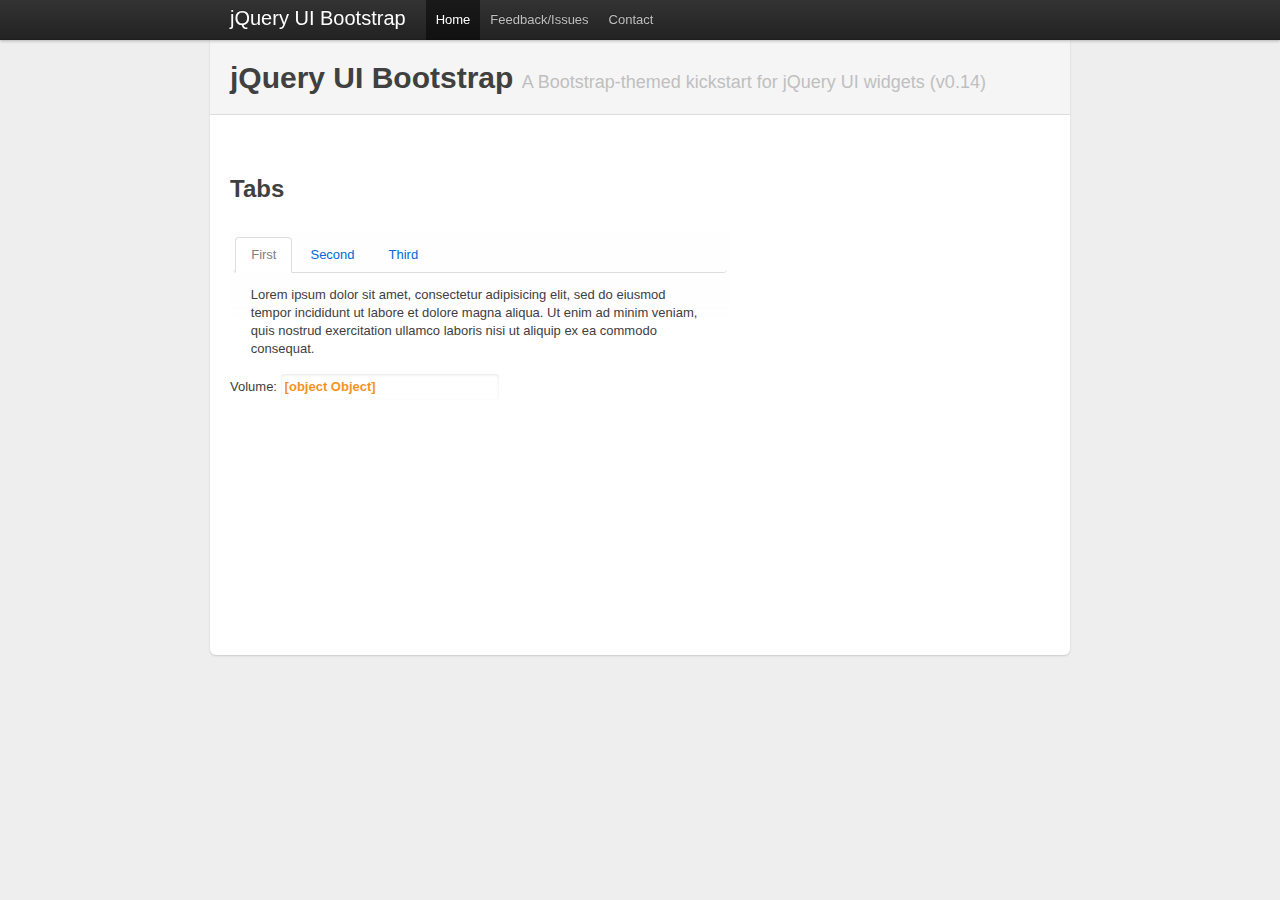
<file: WebRoot/index3.html>
<!DOCTYPE html>
<html lang="en">
  <head>
    <meta charset="utf-8">
    <title>jQuery UI Bootstrap</title>
    <meta name="description" content="A preview of the jQuery UI Bootstrap theme">
    <meta name="author" content="Addy Osmani">

    <!-- Le HTML5 shim, for IE6-8 support of HTML elements -->
    <!--[if lt IE 9]>
      <script src="http://html5shim.googlecode.com/svn/trunk/html5.js"></script>
    <![endif]-->


  
    <!-- Styles --> 
    <link type="text/css" href="css/custom-theme/jquery-ui-1.8.16.custom.css" rel="stylesheet" />
    <link href="bootstrap/bootstrap.css" rel="stylesheet">
    <link href="css/demo.css" rel="stylesheet">
    <style type="text/css">
      /* Override some defaults */
      html, body {
        background-color: #eee;
      }
      body {
        padding-top: 40px; /* 40px to make the container go all the way to the bottom of the topbar */
      }
      .container > footer p {
        text-align: center; /* center align it with the container */
      }
      .container {
        width: 820px; /* downsize our container to make the content feel a bit tighter and more cohesive. NOTE: this removes two full columns from the grid, meaning you only go to 14 columns and not 16. */
      }

      /* The white background content wrapper */
      .container > .content {
        background-color: #fff;
        padding: 20px;
        margin: 0 -20px; /* negative indent the amount of the padding to maintain the grid system */
        -webkit-border-radius: 0 0 6px 6px;
           -moz-border-radius: 0 0 6px 6px;
                border-radius: 0 0 6px 6px;
        -webkit-box-shadow: 0 1px 2px rgba(0,0,0,.15);
           -moz-box-shadow: 0 1px 2px rgba(0,0,0,.15);
                box-shadow: 0 1px 2px rgba(0,0,0,.15);
      }

      /* Page header tweaks */
      .page-header {
        background-color: #f5f5f5;
        padding: 20px 20px 10px;
        margin: -20px -20px 20px;
      }

      /* Styles you shouldn't keep as they are for displaying this base example only */
      .content .span10,
      .content .span4 {
        min-height: 500px;
      }
      /* Give a quick and non-cross-browser friendly divider */
      .content .span4 {
        margin-left: 0;
        padding-left: 19px;
        border-left: 1px solid #eee;
      }

      .topbar .btn {
        border: 0;
      }

    </style>

  </head>

  <body>

  <!--[if IE]>
  <link rel="stylesheet" type="text/css" href="css/custom-theme/jquery.ui.1.8.16.ie.css"/>
  <![endif]-->

    <div class="topbar">
      <div class="fill">
        <div class="container">
          <a class="brand" href="http://github.com/addyosmani/jquery-ui-bootstrap">jQuery UI Bootstrap</a>
          <ul class="nav">
            <li class="active"><a href="#">Home</a></li>
            <li><a href="http://github.com/addyosmani/jquery-ui-bootstrap/issues">Feedback/Issues</a></li>
            <li><a href="http://twitter.com/addyosmani">Contact</a></li>
          </ul>
          <form action="" class="pull-right">
          </form>
        </div>
      </div>
    </div>


    <div class="container">

      <div class="content">
        <div class="page-header">
          <h1>jQuery UI Bootstrap <small>A Bootstrap-themed kickstart for jQuery UI widgets (v0.14)</small></h1>
        </div>
        <div class="row">

          <!--left col-->
          <div class="span10">
            <!-- Tabs -->
            <h2 class="demoHeaders">Tabs</h2>
            <div id="tabs">
              <ul>
                <li><a href="#tabs-1">First</a></li>
                <li><a href="#tabs-2">Second</a></li>
                <li><a href="#tabs-3">Third</a></li>
              </ul>
              <div id="tabs-1">Lorem ipsum dolor sit amet, consectetur adipisicing elit, sed do eiusmod tempor incididunt ut labore et dolore magna aliqua. Ut enim ad minim veniam, quis nostrud exercitation ullamco laboris nisi ut aliquip ex ea commodo consequat.</div>
              <div id="tabs-2">Phasellus mattis tincidunt nibh. Cras orci urna, blandit id, pretium vel, aliquet ornare, felis. Maecenas scelerisque sem non nisl. Fusce sed lorem in enim dictum bibendum.</div>
              <div id="tabs-3">Nam dui erat, auctor a, dignissim quis, sollicitudin eu, felis. Pellentesque nisi urna, interdum eget, sagittis et, consequat vestibulum, lacus. Mauris porttitor ullamcorper augue.</div>
            </div>
            <!--end tabs-->
             
            <p>
              <label for="amount">Volume:</label>
              <input type="text" id="amount" style="border:0; color:#f6931f; font-weight:bold;" />
            </p>

            
            
          </div>
          <!--end col-->
        </div>
      </div>
    </div> <!-- /container -->

        <!--scripts-->

        <script type="text/javascript" src="js/jquery-1.6.2.min.js"></script>
        <script type="text/javascript" src="js/jquery-ui-1.8.16.custom.min.js"></script>
        

        <!--daterangepicker-->
        <script type="text/javascript" src="third-party/jQuery-UI-Date-Range-Picker/js/date.js"></script>
        <script type="text/javascript" src="third-party/jQuery-UI-Date-Range-Picker/js/daterangepicker.jQuery.js"></script>

        <!--wijmo-->
        <script src="third-party/wijmo/jquery.mousewheel.min.js" type="text/javascript"></script>
        <script src="third-party/wijmo/jquery.bgiframe-2.1.3-pre.js" type="text/javascript"></script>
        <script src="third-party/wijmo/jquery.wijmo-open.1.5.0.min.js" type="text/javascript"></script>


        <!-- FileInput -->
        <script src="third-party/jQuery-UI-FileInput/js/enhance.min.js" type="text/javascript"></script>
        <script src="third-party/jQuery-UI-FileInput/js/fileinput.jquery.js" type="text/javascript"></script>


        <!--init for this page-->
        <script type="text/javascript" src="js/demo.js"></script>



  </body>
</html>
</file>
<file: WebRoot/third-party/jQuery-UI-FileInput/css/enhanced.css>
/*custom upload elements*/
.customfile-input { position: absolute; left: -999em; background: transparent; border: 0; opacity: 0; -moz-opacity: 0; filter:progid:DXImageTransform.Microsoft.Alpha(opacity=0);}

.customfile { cursor: pointer; width: auto; display: inline-block; position: relative; }
.customfile.input-append .customfile-feedback { border-radius: 3px 0 0 3px;  }
.customfile.input-prepend .customfile-feedback { border-radius: 0 3px 3px 0; }
.customfile.input-prepend .add-on, .customfile.input-append .add-on{
  color:#333;
  cursor: pointer;
  display: inline-block;
  background-color: #e6e6e6;
  background-repeat: no-repeat;
  background-image: -webkit-gradient(linear, 0 0, 0 100%, from(#ffffff), color-stop(25%, #ffffff), to(#e6e6e6));
  background-image: -webkit-linear-gradient(#ffffff, #ffffff 25%, #e6e6e6);
  background-image: -moz-linear-gradient(top, #ffffff, #ffffff 25%, #e6e6e6);
  background-image: -ms-linear-gradient(#ffffff, #ffffff 25%, #e6e6e6);
  background-image: -o-linear-gradient(#ffffff, #ffffff 25%, #e6e6e6);
  background-image: linear-gradient(#ffffff, #ffffff 25%, #e6e6e6);
  filter: progid:DXImageTransform.Microsoft.gradient(startColorstr='#ffffff', endColorstr='#e6e6e6', GradientType=0);
}
.customfile-disabled { opacity: .5; filter:progid:DXImageTransform.Microsoft.Alpha(opacity=0); cursor: default;  }
.customfile-feedback { border: 1px solid #CCCCCC; color: #808080; display: inline-block; font-size: 13px; line-height: 18px; padding: 4px; 
  -webkit-transition: border linear 0.2s, box-shadow linear 0.2s;
  -moz-transition: border linear 0.2s, box-shadow linear 0.2s;
  -ms-transition: border linear 0.2s, box-shadow linear 0.2s;
  -o-transition: border linear 0.2s, box-shadow linear 0.2s;
  transition: border linear 0.2s, box-shadow linear 0.2s;
  -webkit-box-shadow: inset 0 1px 3px rgba(0, 0, 0, 0.1);
  -moz-box-shadow: inset 0 1px 3px rgba(0, 0, 0, 0.1);
  box-shadow: inset 0 1px 3px rgba(0, 0, 0, 0.1);

}
/* IE7 hack */
*+html .customfile-feedback { margin-top: 1px;}
/* EO Hack */
.customfile-feedback-populated { padding-left: 25px; background: url(../images/icon-generic.gif) 5px center no-repeat; white-space: nowrap; text-overflow: ellipsis; -o-text-overflow: ellipsis; overflow: hidden; }

.customfile-button { /* IE7 and bellow hack*/ *margin-top: -1px; /* EO Hack */}
.customfile:hover .customfile-button, .customfile-focus .customfile-button  { background-position: 0 -15px; color: #333; text-decoration: none;}
.customfile-focus .customfile-button {}


/*file type icons*/
.customfile-ext-jpg, .customfile-ext-gif, .customfile-ext-png, .customfile-ext-jpeg, .customfile-ext-bmp { background-image: url(../images/icon-image.gif);}
.customfile-ext-mp3, .customfile-ext-mp4, .customfile-ext-mov, .customfile-ext-swf, .customfile-ext-wav, .customfile-ext-m4v { background-image: url(../images/icon-media.gif);}
.customfile-ext-zip, .customfile-ext-tar, .customfile-ext-sit { background-image: url(../images/icon-zip.gif);}
</file>
<file: WebRoot/css/demo.css>
/*!
 * jQuery UI Bootstrap (0.22)
 * http://addyosmani.github.com/jquery-ui-bootstrap
 *
 * Copyright 2012, Addy Osmani
 * Dual licensed under the MIT or GPL Version 2 licenses.
 *
 * Portions copyright jQuery UI & Twitter Bootstrap
 */


.demoHeaders {
	margin-top: 1.5em;
	margin-bottom: 1em;
}

#dialog_link,#modal_link {
	padding: .4em 1em .4em 20px;
	text-decoration: none;
	position: relative;
}

#dialog_link span.ui-icon, #modal_link span.ui-icon {
	margin: 0 5px 0 0;
	position: absolute;
	left: .2em;
	top: 50%;
	margin-top: -8px;
}

ul#icons {
	margin: 0;
	padding: 0;
}

ul#icons li {
	margin: 2px;
	position: relative;
	padding: 4px 0;
	cursor: pointer;
	float: left;
	list-style: none;
}

ul#icons span.ui-icon {
	float: left;
	margin: 0 4px;
}

#buttons button {
	float: left;
	margin-right: 4px;
}

#components {
	margin: 2em 0 1em;
	width: 900px;
	margin: 0 auto;
	padding: 50px;
}

#dialog2 label, #dialog2 input {
	display: block;
}

#dialog2 label {
	margin-top: 0.5em;
}

#dialog2 input, #dialog2 textarea {
	width: 95%;
}

#tabs2 {
	margin-top: 1em;
}

#tabs2 li .ui-icon-close {
	float: left;
	margin: 0.4em 0.2em 0 0;
	cursor: pointer;
}

#add_tab {
	cursor: pointer;
}

.span10 {
	width: 500px;
	margin-right: 10px;
}

.span4 {
	width: 290px;
}

.ui-widget-overlay {
	width: 500px;
}

.alert-message p{
	line-height:18px;
	margin-bottom:18px;
}

#toolbar {
padding: 10px 4px;
}
              
input[type="text"],
input[type="password"],
.ui-autocomplete-input,
textarea,
.uneditable-input{
  width: 210px;
  height: 18px;
}
</file>
<file: WebRoot/third-party/jQuery-UI-Date-Range-Picker/css/ui.daterangepicker.css>
/*styles for jquery ui daterangepicker plugin */

.ui-daterangepickercontain {
	position: absolute;
	z-index: 999;
}
.ui-daterangepickercontain .ui-daterangepicker {
	float: left;
	padding: 5px !important;
	width: auto;
	display: inline;
	background-image: none !important;
	clear: left;
}
.ui-daterangepicker ul, .ui-daterangepicker .ranges, .ui-daterangepicker .range-start, .ui-daterangepicker .range-end {
	float: left;
	padding: 0;
	margin: 0;
}
.ui-daterangepicker .ranges {
	width: auto;
	position: relative;
	padding: 5px 5px 40px 0;
	margin-left: 10px;
}
.ui-daterangepicker .range-start, .ui-daterangepicker .range-end {
	margin-left: 5px;
}
.ui-daterangepicker button.btnDone {

  clear:both;
  cursor:pointer;
  position:absolute;
  bottom:0;
  right:0;
  cursor: pointer;
  display: inline-block;
  background-color: #e6e6e6;
  background-repeat: no-repeat;
  background-image: -webkit-gradient(linear, 0 0, 0 100%, from(#ffffff), color-stop(25%, #ffffff), to(#e6e6e6));
  background-image: -webkit-linear-gradient(#ffffff, #ffffff 25%, #e6e6e6);
  background-image: -moz-linear-gradient(top, #ffffff, #ffffff 25%, #e6e6e6);
  background-image: -ms-linear-gradient(#ffffff, #ffffff 25%, #e6e6e6);
  background-image: -o-linear-gradient(#ffffff, #ffffff 25%, #e6e6e6);
  background-image: linear-gradient(#ffffff, #ffffff 25%, #e6e6e6);
  filter: progid:DXImageTransform.Microsoft.gradient(startColorstr='#ffffff', endColorstr='#e6e6e6', GradientType=0);
  padding: 5px 14px 6px;
  margin: 5px;
  text-shadow: 0 1px 1px rgba(255, 255, 255, 0.75);
  color: #333;
  font-size: 13px;
  line-height: normal;
  border: 1px solid #ccc;
  border-bottom-color: #bbb;
  -webkit-box-shadow: inset 0 1px 0 rgba(255, 255, 255, 0.2), 0 1px 2px rgba(0, 0, 0, 0.05);
  -moz-box-shadow: inset 0 1px 0 rgba(255, 255, 255, 0.2), 0 1px 2px rgba(0, 0, 0, 0.05);
  box-shadow: inset 0 1px 0 rgba(255, 255, 255, 0.2), 0 1px 2px rgba(0, 0, 0, 0.05);
  -webkit-transition: 0.1s linear background-image;
  -moz-transition: 0.1s linear background-image;
  -ms-transition: 0.1s linear background-image;
  -o-transition: 0.1s linear background-image;
  transition: 0.1s linear background-image;
   overflow: visible;

}
.ui-daterangepicker ul {
	width: 17.6em;
	background: none;
	border: 0;
}
.ui-daterangepicker li {
	list-style: none;
	padding: 1px;
	cursor: pointer;
	margin: 1px 0;
}
.ui-daterangepicker .ui-widget-header{
	border:1px solid #ccc;
}

.ui-daterangepicker .ui-state-hover{
	background:#0064CD;
	color:#fff;
}

.ui-daterangepicker .ui-state-hover a{
	color:#fff;
}

.ui-daterangepicker .ui-widget{
	padding-right:4px;
}
.ui-daterangepicker li.preset_0 {
	margin-top: 1.5em !important;
}
.ui-daterangepicker .ui-widget-content a {
	text-decoration: none !important;
	font-weight:normal;
}
.ui-daterangepicker li a {
	font-weight: normal;
	margin: .3em .5em;
	display: block;
}
.ui-daterangepicker li span {
	float: right;
	margin: .3em .2em;
}

.ui-daterangepicker .title-start, .ui-daterangepicker .title-end {
	display: block;
	margin: 0 0 .2em;
	font-size: 1em;
	padding: 0 4px 2px;
}
.ui-daterangepicker .ui-datepicker-inline {
	font-size: 1em;
}
.ui-daterangepicker-arrows {
	padding: 2px;
	width: 204px;
	position: relative;
}
.ui-daterangepicker-arrows input.ui-rangepicker-input {
	width: 158px;
	margin: 0 2px 0 20px;
	padding: 2px;
	height: 1.1em;
}
.ui-daterangepicker-arrows .ui-daterangepicker-prev, .ui-daterangepicker-arrows .ui-daterangepicker-next {
	position: absolute;
	top: 2px; 
	padding: 1px;
}
.ui-daterangepicker-arrows .ui-daterangepicker-prev {
	left: 2px;
}
.ui-daterangepicker-arrows .ui-daterangepicker-next {
	right: 2px;
}
.ui-daterangepicker-arrows .ui-daterangepicker-prev:hover, 
.ui-daterangepicker-arrows .ui-daterangepicker-next:hover,
.ui-daterangepicker-arrows .ui-daterangepicker-prev:focus, 
.ui-daterangepicker-arrows .ui-daterangepicker-next:focus {
	padding: 0;
}
</file>
